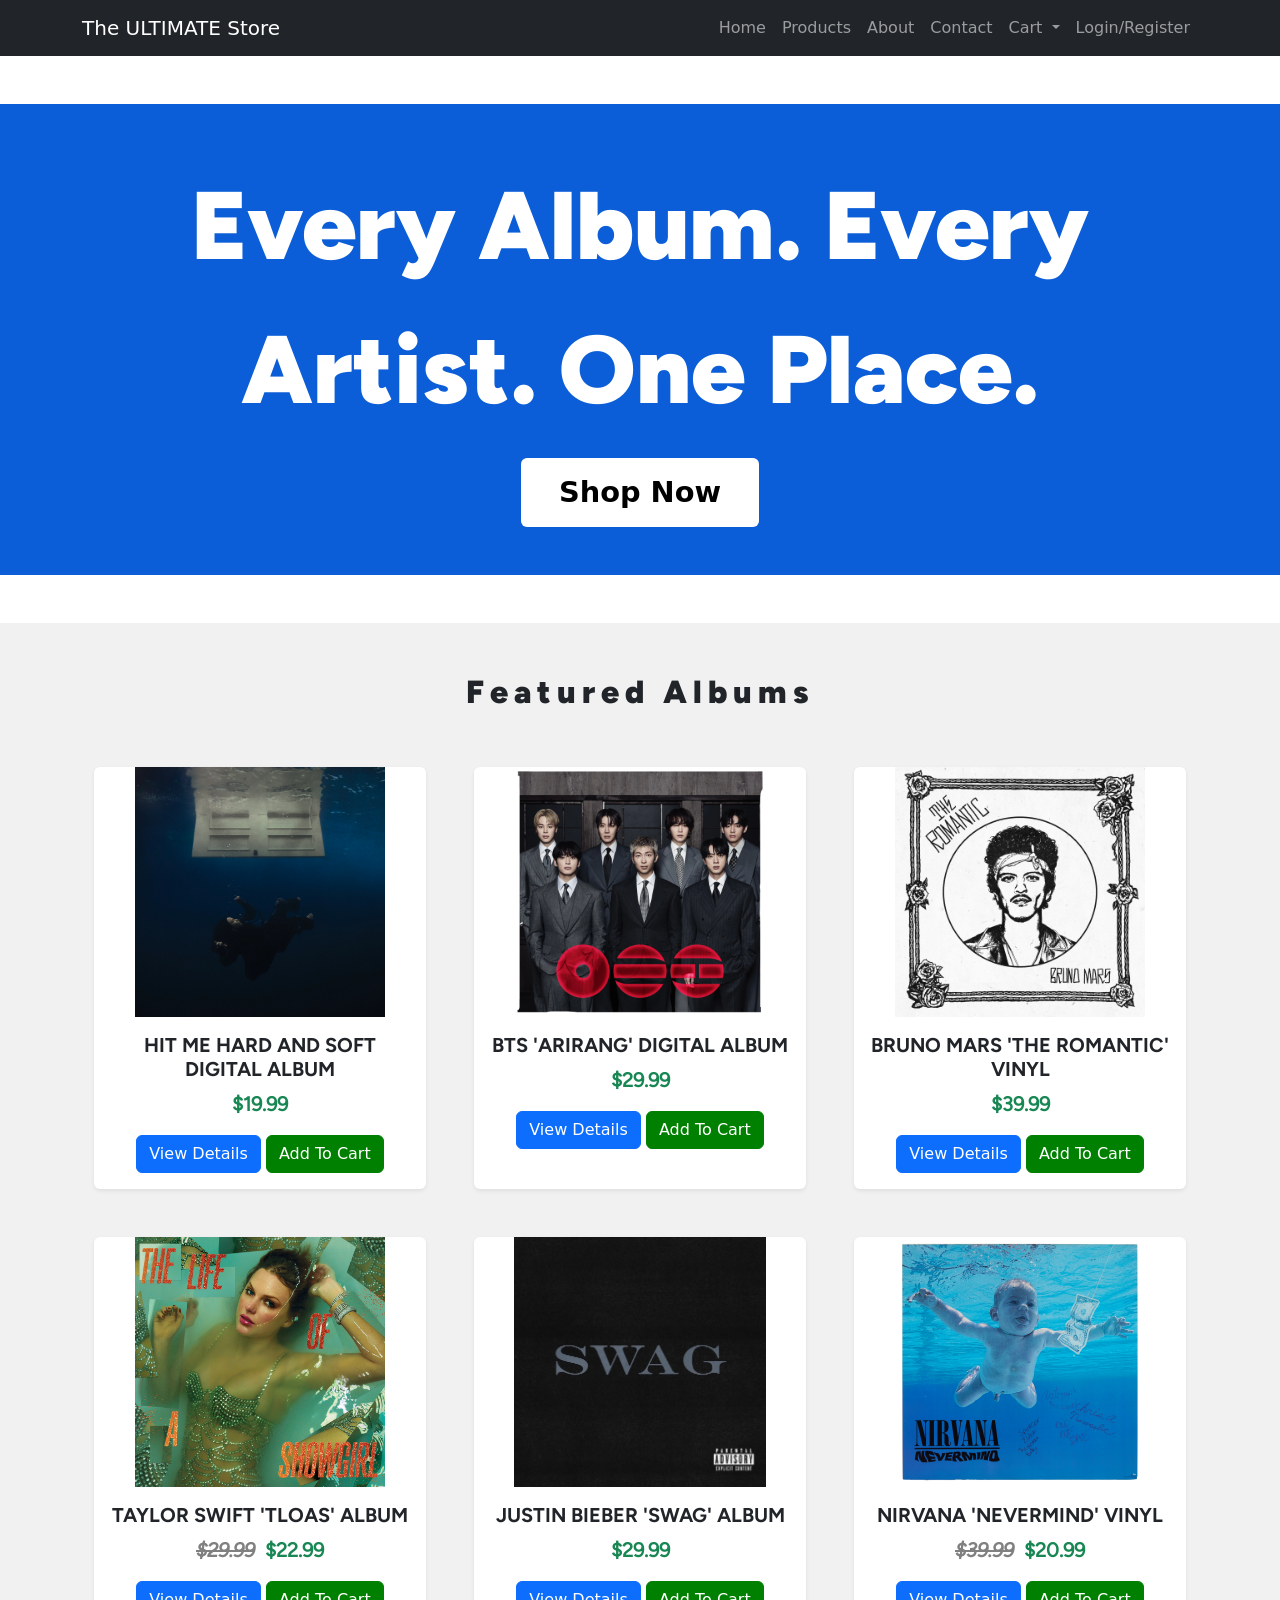
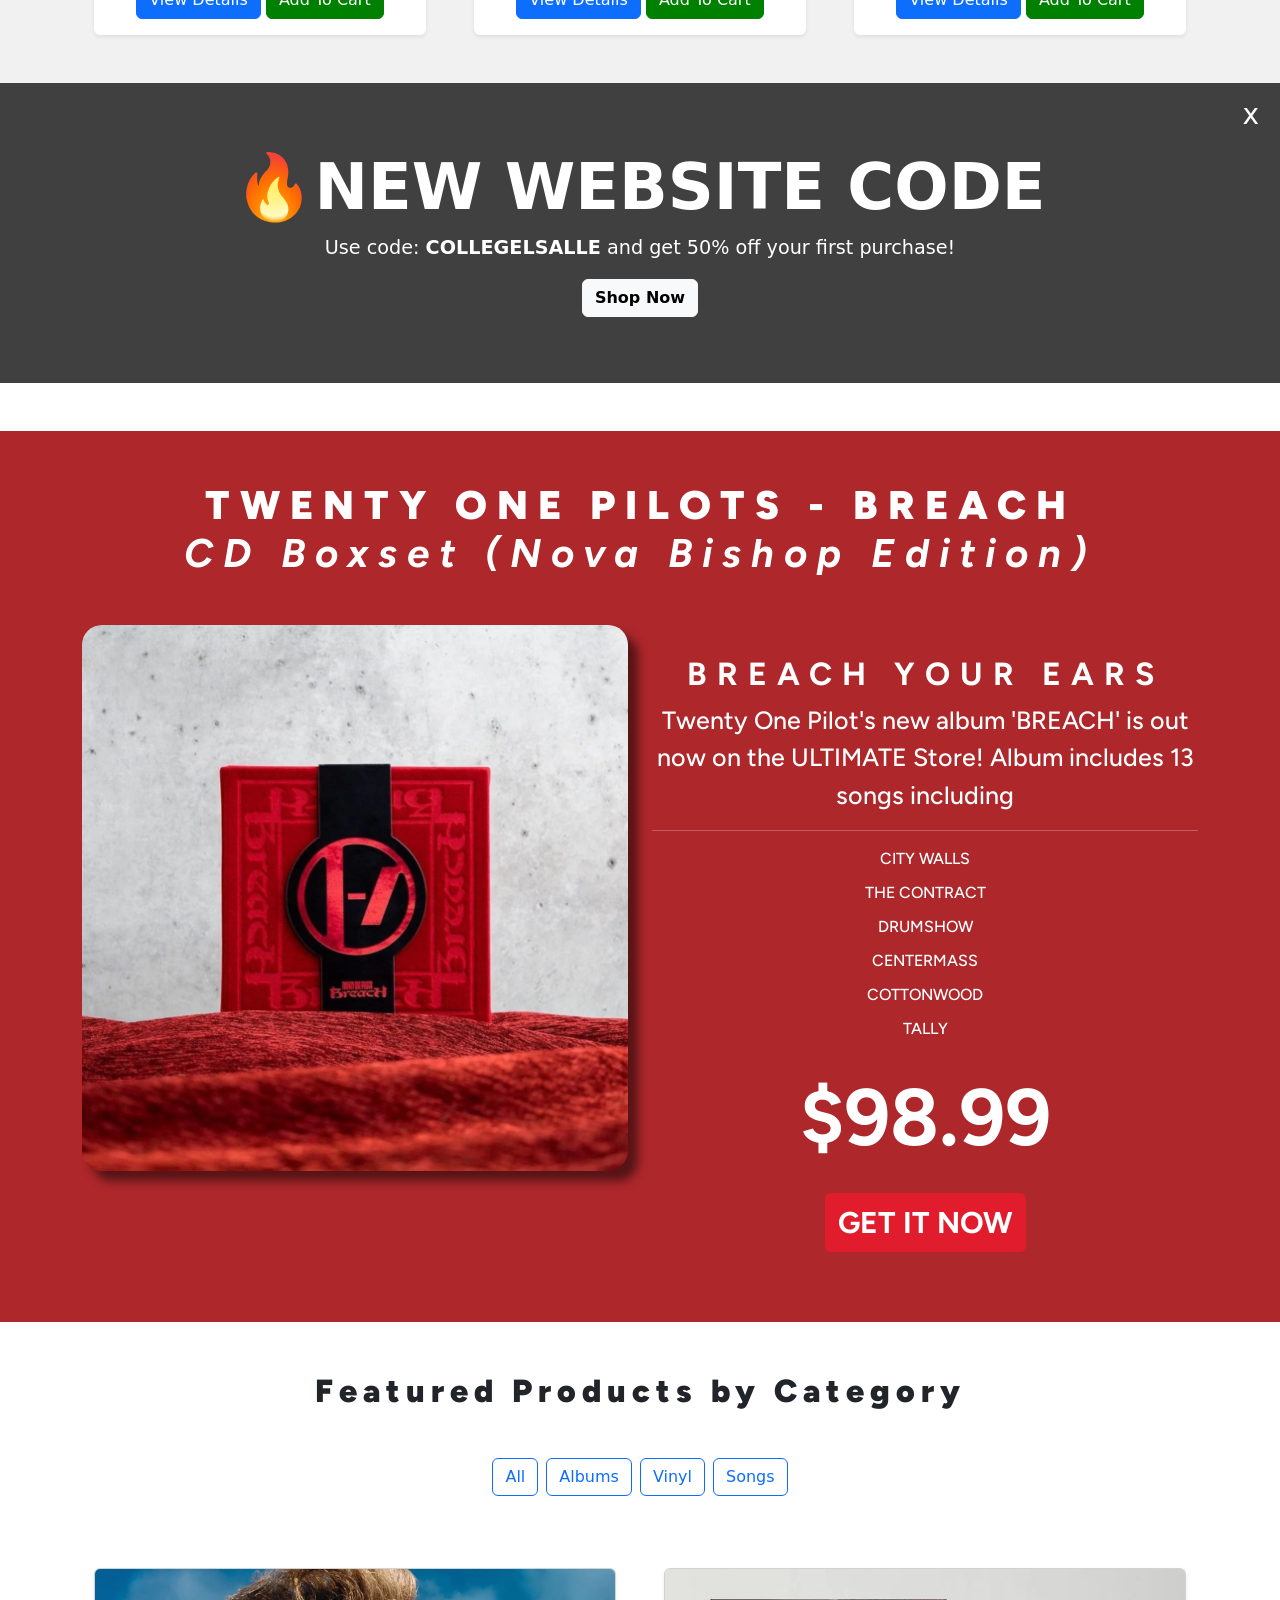
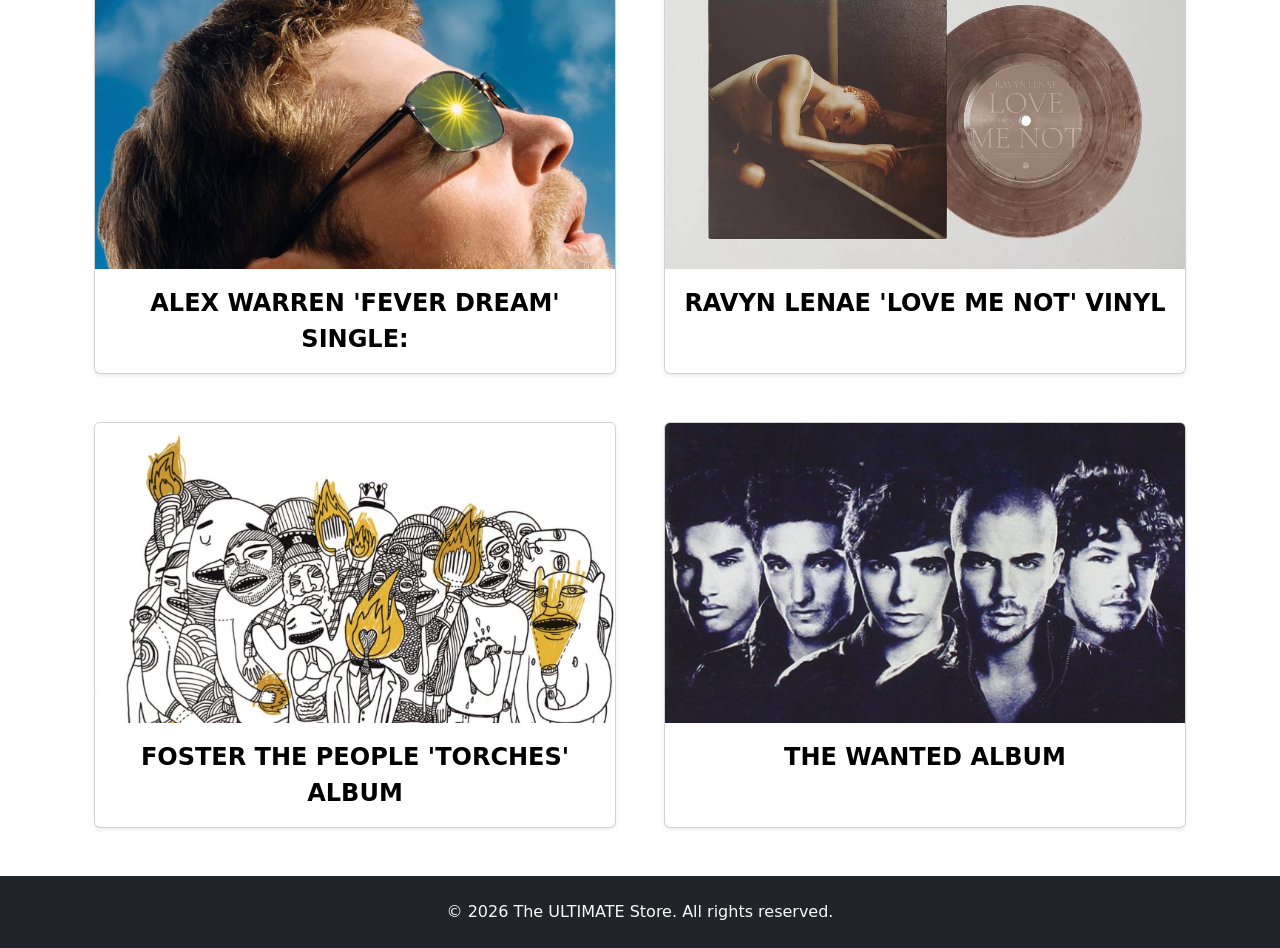
<file: index.html>
<!doctype html>
<html lang="en">
  <head>
    <meta charset="UTF-8" />
    <meta name="viewport" content="width=device-width, initial-scale=1.0" />
    <title>Home Page</title>
    <link rel="stylesheet" href="./css/styles.css" />
    <link
      href="https://cdn.jsdelivr.net/npm/bootstrap@5.3.8/dist/css/bootstrap.min.css"
      rel="stylesheet"
      integrity="sha384-sRIl4kxILFvY47J16cr9ZwB07vP4J8+LH7qKQnuqkuIAvNWLzeN8tE5YBujZqJLB"
      crossorigin="anonymous"
    />
    <script
      src="https://cdn.jsdelivr.net/npm/bootstrap@5.3.8/dist/js/bootstrap.bundle.min.js"
      integrity="sha384-FKyoEForCGlyvwx9Hj09JcYn3nv7wiPVlz7YYwJrWVcXK/BmnVDxM+D2scQbITxI"
      crossorigin="anonymous"
    ></script>
    <link rel="stylesheet" href="./css/banner.css" />
    <link rel="stylesheet" href="./css/index.css" />
  </head>
  <body>
    <!-- Navbar -->
    <div id="NavbarComponent"></div>
    <!-- Hero Section -->

    <div class="Hero-Container mb-5 pb-5">
      <div class="container mt-5 align-items-center d-flex flex-column">
        <p class="Hero-Title text-center-md-start">
          Every Album. Every Artist. One Place.
        </p>
        <a href="products.html" class="btn btn-primary-CTA CTA">Shop Now</a>
      </div>
    </div>

    <!--Featured Products-->

    <div class="featured-products pb-5">
      <h2 class="text-center section-title">Featured Albums</h2>
      <div class="container">
        <div class="row" id="product-list">
          <div id="product-list"></div>
        </div>
      </div>
    </div>

    <!--Banner Ad-->

    <div class="container-fluid p-0" id="adBanner">
      <div
        class="banner d-flex align-items-center justify-content-center text-center text-white position-relative"
      >
        <button class="close-btn" onclick="closeBanner()">x</button>

        <div>
          <h1 style="font-size: clamp(2rem, 5vw, 5rem)" class="fw-bold">
            🔥NEW WEBSITE CODE
          </h1>
          <p style="font-size: clamp(1rem, 1.5vw, 1.5rem)">
            Use code: <b>COLLEGELSALLE</b> and get 50% off your first purchase!
          </p>
          <button class="btn btn-light fw-semibold">Shop Now</button>
        </div>
      </div>
    </div>

    <section class="showcase">
      <div class="container showcase-info mt-5">
        <h1 class="text-center">
          TWENTY ONE PILOTS - BREACH <br />
          <span style="font-family: Figtree-BoldItalic"
            >CD Boxset (Nova Bishop Edition)</span
          >
        </h1>
        <div class="row mt-5">
          <div class="col-sm-12 col-xl-6">
            <img
              class="img-showcase"
              width="100%"
              src="./images/twenty_one_pilots_breach.jpg"
              alt=""
            />
          </div>
          <div class="col-sm-12 col-xl-6 breach-info">
            <h2 style="letter-spacing: 10px">BREACH YOUR EARS</h2>
            <p style="font-size: 25px">
              Twenty One Pilot's new album 'BREACH' is out now on the ULTIMATE
              Store! Album includes 13 songs including
            </p>
            <ul>
              <li>
                <hr />
                CITY WALLS
              </li>
              <li>THE CONTRACT</li>
              <li>DRUMSHOW</li>
              <li>CENTERMASS</li>
              <li>COTTONWOOD</li>
              <li>TALLY</li>
            </ul>
            <p style="font-size: 80px; font-family: Figtree-Bold">$98.99</p>
            <a
              onclick="viewBreachProduct()"
              class="btn"
              style="font-size: 30px; font-family: Figtree-Bold; color: white"
              href="product-details.html"
              >GET IT NOW</a
            >
          </div>
        </div>
      </div>
    </section>

    <!--Special Album Showcase-->

    <!--Categories Section-->

    <div class="categories mb-5">
      <h2 class="text-center mb-5 category-title section-title">
        Featured Products by Category
      </h2>
      <div class="d-flex justify-content-center gap-2 flex-wrap my-4">
        <button class="btn btn-outline-primary filter-btn" id="all">All</button>
        <button class="btn btn-outline-primary filter-btn" id="albums">
          Albums
        </button>
        <button class="btn btn-outline-primary filter-btn" id="vinyl">
          Vinyl
        </button>
        <button class="btn btn-outline-primary filter-btn" id="songs">
          Songs
        </button>
      </div>
      <div class="container">
        <div class="row" id="category-product-list"></div>
      </div>
    </div>
    <!--Footer-->
    <footer class="bg-dark text-light text-center pt-4 pb-4 footer mt-3">
      <p style="margin: 0">
        &copy; 2026 The ULTIMATE Store. All rights reserved.
      </p>
    </footer>
  </body>
  <script src="./js/menu-cart.js" defer></script>
  <script src="./js/index/categories.js"></script>
  <script src="./js/index/featured.js"></script>
  <script src="./js/global-components.js"></script>
  <script>
    let banner = document.getElementById("adBanner");
    let ad = localStorage.getItem("bannerClosed");

    if (ad === "true") {
      banner.style.display = "none";
    }
  </script>
  <script>
    function closeBanner() {
      let banner = document.getElementById("adBanner");
      banner.style.display = "none";

      localStorage.setItem("bannerClosed", "true");
    }

    function viewBreachProduct() {
      let product = {
        name: "TWENTY ONE PILOTS - BREACH",
        price: 98.99,
        originalPrice: null,
        type: "CD",
        image: "./images/twenty_one_pilots_breach.jpg",
        description:
          " Twenty One Pilot's new album 'BREACH' is out now on the ULTIMATE Store!",
      };

      localStorage.setItem("selectedProduct", JSON.stringify(product));
    }
  </script>
</html>
<!--       _
     .__(.)< (MEOW)
      \___)   
~~~~~~~~~~~~~~~~~~-->
</file>
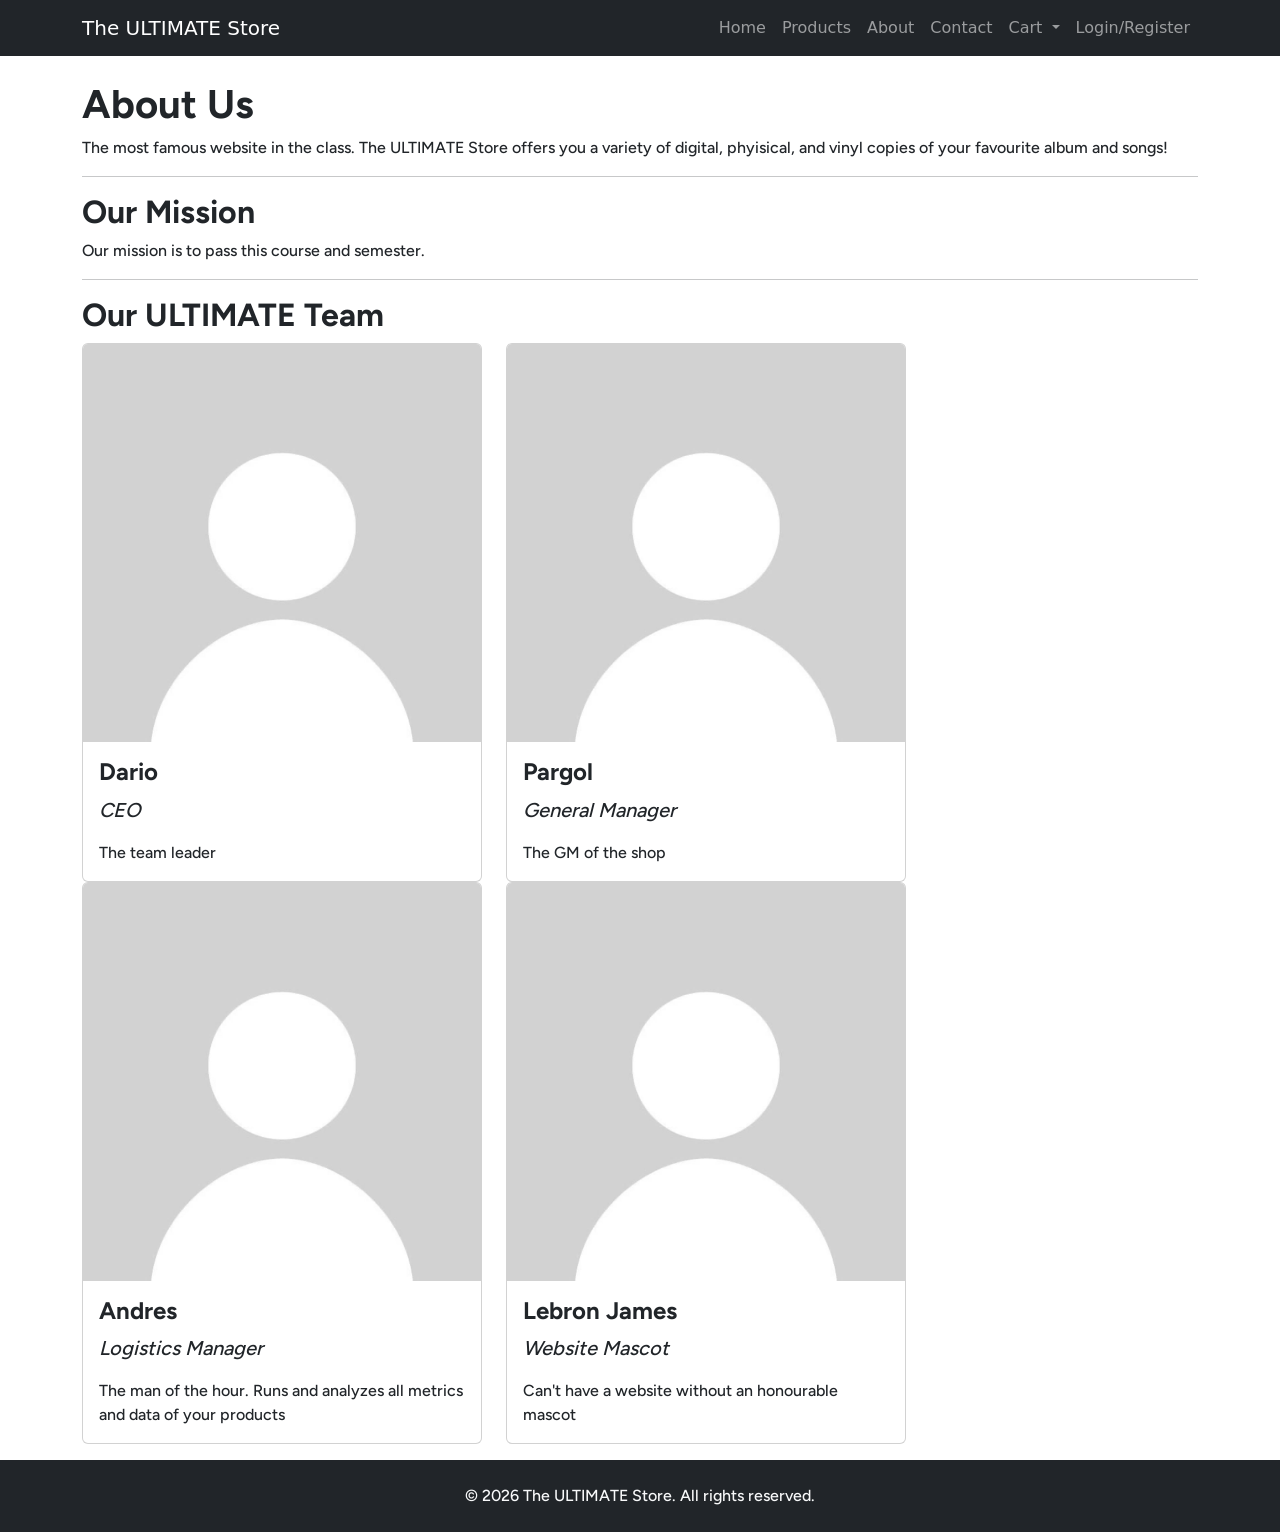
<file: about.html>
<!doctype html>
<html lang="en">
  <head>
    <meta charset="UTF-8" />
    <meta name="viewport" content="width=device-width, initial-scale=1.0" />
    <title>About Us</title>
    <link
      href="https://cdn.jsdelivr.net/npm/bootstrap@5.3.8/dist/css/bootstrap.min.css"
      rel="stylesheet"
      integrity="sha384-sRIl4kxILFvY47J16cr9ZwB07vP4J8+LH7qKQnuqkuIAvNWLzeN8tE5YBujZqJLB"
      crossorigin="anonymous"
    />
    <script
      src="https://cdn.jsdelivr.net/npm/bootstrap@5.3.8/dist/js/bootstrap.bundle.min.js"
      integrity="sha384-FKyoEForCGlyvwx9Hj09JcYn3nv7wiPVlz7YYwJrWVcXK/BmnVDxM+D2scQbITxI"
      crossorigin="anonymous"
    ></script>
    <link rel="stylesheet" href="./css/about.css">
  </head>
  <body>
    <div id="NavbarComponent"></div>
    <div class="container mt-4">
      <h1>About Us</h1>
      <p>
        The most famous website in the class. The ULTIMATE Store offers you a variety of digital, phyisical, and vinyl copies of your favourite album and songs!
      </p>
      <h2><hr>Our Mission</h2>
      <p>
          Our mission is to pass this course and semester.
      </p>
      <h2><hr>Our ULTIMATE Team</h2>
      <div class="row" id="teamMembers"></div>
    </div>
    <footer class="bg-dark text-light text-center pb-4 pt-4 footer mt-3">
      <p style="margin: 0;">&copy; 2026 The ULTIMATE Store. All rights reserved.</p>
    </footer>
  </body>
  <script src="js/menu-cart.js"></script>
  <script src="js/global-components.js"></script>
  <script src="js/about.js"></script>
</html>
</file>
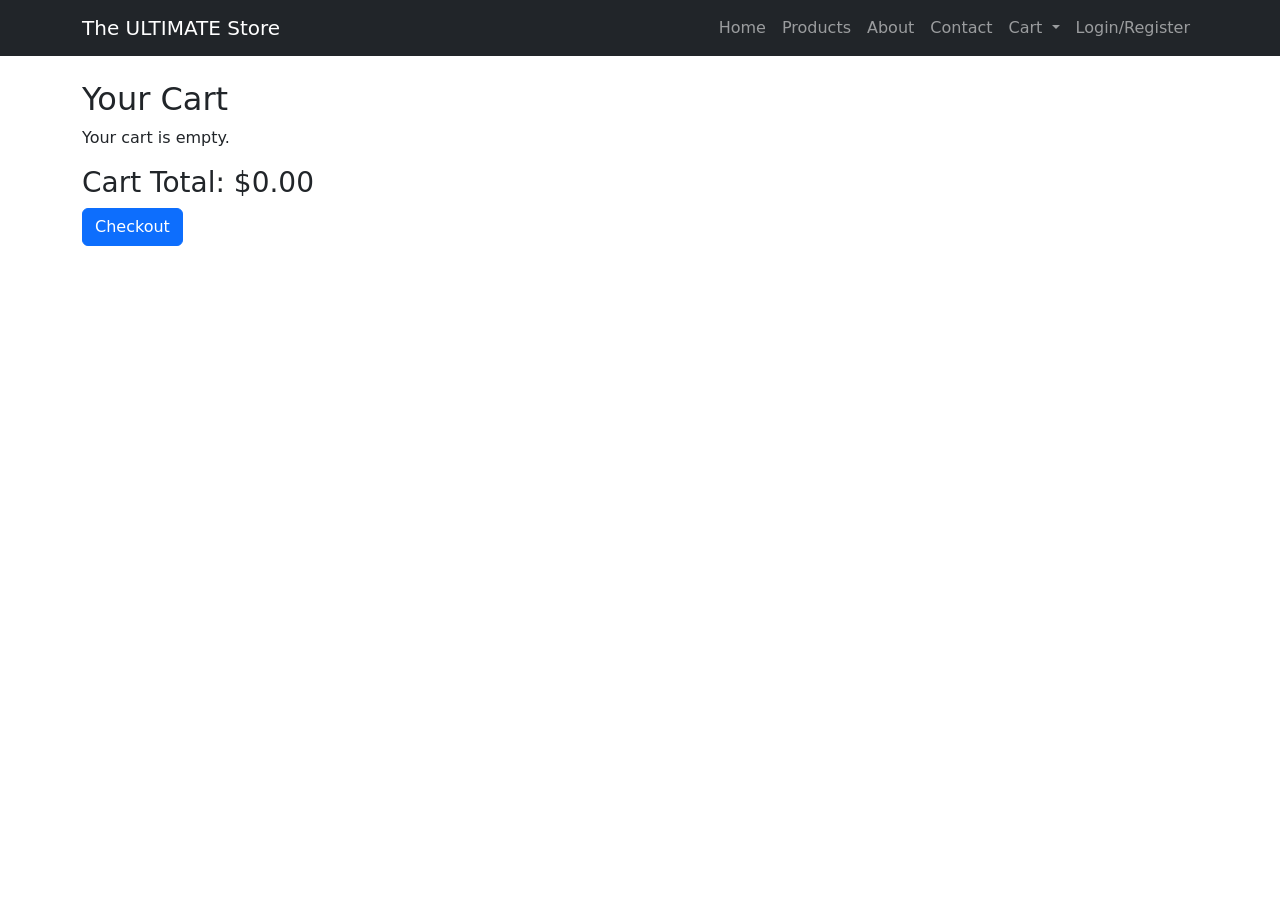
<file: cart.html>
<!doctype html>
<html lang="en">
  <head>
    <meta charset="UTF-8" />
    <meta name="viewport" content="width=device-width, initial-scale=1.0" />
    <title>Document</title>
        <link
      href="https://cdn.jsdelivr.net/npm/bootstrap@5.3.8/dist/css/bootstrap.min.css"
      rel="stylesheet"
      integrity="sha384-sRIl4kxILFvY47J16cr9ZwB07vP4J8+LH7qKQnuqkuIAvNWLzeN8tE5YBujZqJLB"
      crossorigin="anonymous"
    />
    <script
      src="https://cdn.jsdelivr.net/npm/bootstrap@5.3.8/dist/js/bootstrap.bundle.min.js"
      integrity="sha384-FKyoEForCGlyvwx9Hj09JcYn3nv7wiPVlz7YYwJrWVcXK/BmnVDxM+D2scQbITxI"
      crossorigin="anonymous"
    ></script>
  </head>
  <body>
    <div id="NavbarComponent"></div>
    <div class="container mt-4">

      <h2>Your Cart</h2>
      <div id="cartContainer"></div>
      <h3 id="cartTotal">Cart Total: $0.00</h3>
      <button id="checkoutButton" class="btn btn-primary">Checkout</button>
    </div>
  </body>
  <script>
    let goToCheckout = document.getElementById("checkoutButton");

    goToCheckout.addEventListener("click", function () {
      window.location.href = "checkout.html";
    });
  </script>
  <script src="js/cart.js"></script>
    <script src="js/menu-cart.js" defer></script>
  <script src="js/global-components.js"></script>
</html>
</file>
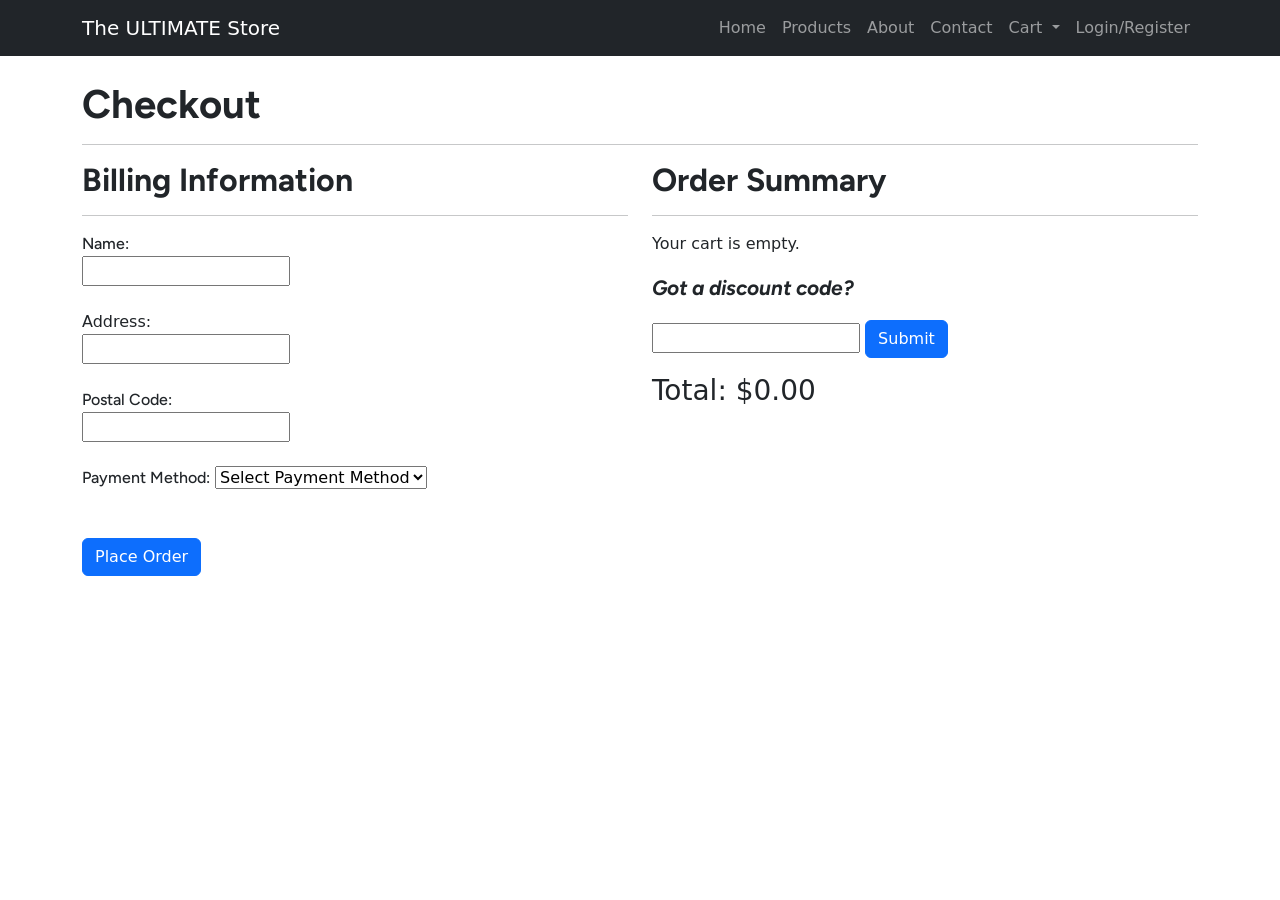
<file: checkout.html>
<!doctype html>
<html lang="en">

<head>
  <meta charset="UTF-8" />
  <meta name="viewport" content="width=device-width, initial-scale=1.0" />
  <title>Checkout</title>
  <link href="https://cdn.jsdelivr.net/npm/bootstrap@5.3.8/dist/css/bootstrap.min.css" rel="stylesheet"
    integrity="sha384-sRIl4kxILFvY47J16cr9ZwB07vP4J8+LH7qKQnuqkuIAvNWLzeN8tE5YBujZqJLB" crossorigin="anonymous" />
  <script src="https://cdn.jsdelivr.net/npm/bootstrap@5.3.8/dist/js/bootstrap.bundle.min.js"
    integrity="sha384-FKyoEForCGlyvwx9Hj09JcYn3nv7wiPVlz7YYwJrWVcXK/BmnVDxM+D2scQbITxI"
    crossorigin="anonymous"></script>
    <link rel="stylesheet" href="./css/checkout.css">
</head>

<body>
  <div id="NavbarComponent"></div>
  <div class="container mt-4">
    <h1 class="checkout">Checkout
      <hr>
    </h1>


    <div class="row">
      <div class="col-md-6">
        <h2 class="Billing-Title">Billing Information
          <hr>
        </h2>

        <form id="checkoutForm">
          <div>
            <label class="FormLabel" for="customerName">Name:</label><br>
            <input type="text" id="customerName" />
          </div>
          <br />

          <div>
            <label class="Formlabel" for="customerAddress">Address:</label> <br>
            <input type="text" id="customerAddress" />
          </div>
          <br />
          <div>
            <label class="FormLabel" for="customerPostalCode">Postal Code:</label> <br>
            <input type="text" id="customerPostalCode" />
          </div>

          <br />
          <div>
            <label class="FormLabel" for="paymentMethod">Payment Method:</label>
            <select id="paymentMethod" onchange="showPaymentFields()">
              <option value="none">Select Payment Method</option>
              <option value="credit">Credit Card</option>
              <option value="debit">Debit Card</option>
              <option value="paypal">PayPal</option>
            </select>
          </div>
          <br>

          <div id="creditFields" style="display: none">
            <p style="font-weight: 700;">Credit Card Information:</p>
            <label class="FormLabel" for="creditCardholderName">Cardholder Name:</label> <br>
            <input class="input-italic" type="text" id="creditCardholderName" placeholder="Cardholder Name" />
            <br><br>
            <label class="FormLabel" for="creditCardNumber">Card Number:</label> <br>
            <input class="input-italic" type="text" id="creditCardNumber" placeholder="Card Number" />
          </div>

          <div id="debitFields" style="display: none">
            <p style="font-weight: 700;">Debit Card Information:</p>
            <label class="FormLabel" for="debitCardholderName">Cardholder Name:</label> <br>
            <input class="input-italic" type="text" id="debitCardholderName" placeholder="Cardholder Name" /> <br> <br>

            <label class="FormLabel" for="debitCardNumber">Card Number:</label> <br>
            <input class="input-italic" type="text" id="debitCardNumber" placeholder="Card Number" />
          </div>
          <div id="paypalFields" style="display: none">
            <p style="font-weight: 700;">PayPal Information:</p>
            <label class="FormLabel" for="paypalEmail">PayPal Email:</label><br>
            <input class="input-italic" type="email" id="paypalEmail" placeholder="PayPal Email" />
          </div>

          <button class="btn btn-primary mt-4" type="submit">Place Order</button>
        </form>

        <p id="confirmationMessage"></p>
      </div>

      <div class="col-md-6">
        <h2 class="Order-Title">Order Summary
          <hr>
        </h2>
        <div id="orderSummary"></div>
        <span style="font-size: 15px;">
          <p class="discount-text">Got a discount code?</p>
        </span>
        <input type="text" id="discount" name="name">
        <button type="button" id="applyDiscount" class="btn btn-primary">Submit</button>
        <p style="color: green; font-size: 20px; font-weight: 700;" id="discountMessage"></p>
        <h3 id="orderTotal">Total: $0.00</h3>
      </div>
    </div>
  </div>
</body>
<script src="js/checkout.js" defer></script>
<script src="js/global-components.js"></script>
<script src="js/menu-cart.js" defer></script>

</html>
</file>
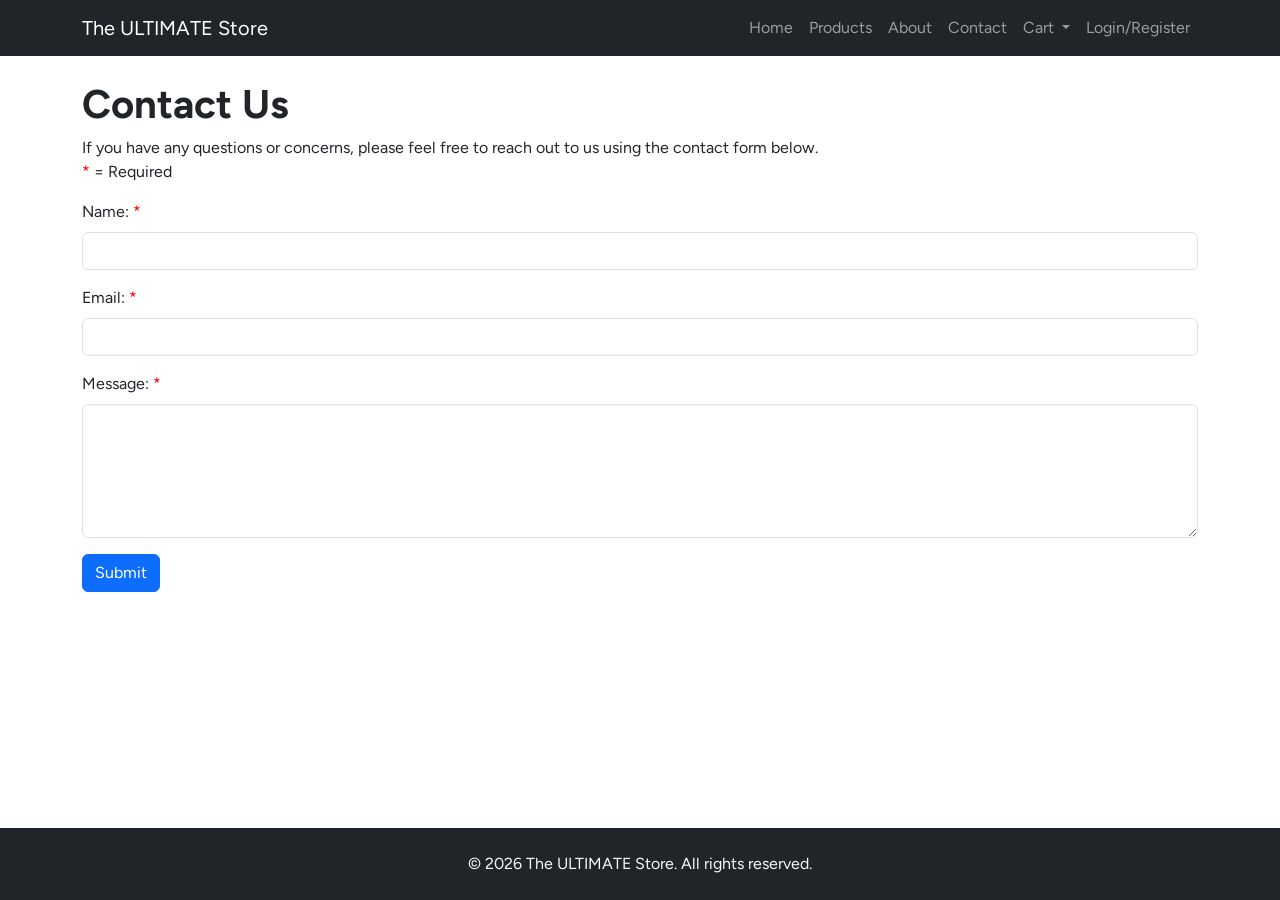
<file: contact.html>
<!DOCTYPE html>
<html lang="en">

<head>
    <meta charset="UTF-8">
    <meta name="viewport" content="width=device-width, initial-scale=1.0">
    <title>Contact Us</title>
    <link rel="stylesheet" href="css/styles.css" />
    <link href="https://cdn.jsdelivr.net/npm/bootstrap@5.3.8/dist/css/bootstrap.min.css" rel="stylesheet"
        integrity="sha384-sRIl4kxILFvY47J16cr9ZwB07vP4J8+LH7qKQnuqkuIAvNWLzeN8tE5YBujZqJLB" crossorigin="anonymous" />
    <script src="https://cdn.jsdelivr.net/npm/bootstrap@5.3.8/dist/js/bootstrap.bundle.min.js"
        integrity="sha384-FKyoEForCGlyvwx9Hj09JcYn3nv7wiPVlz7YYwJrWVcXK/BmnVDxM+D2scQbITxI"
        crossorigin="anonymous"></script>
</head>

<style>

    @font-face {
  font-family: Figtree-Black;
  src: url(../fonts/Figtree/Figtree-Black.ttf);
}
    @font-face {
  font-family: Figtree-Bold;
  src: url(../fonts/Figtree/Figtree-Bold.ttf);
}
    @font-face {
  font-family: Figtree;
  src: url(../fonts/Figtree/Figtree-Regular.ttf);
}

* {
    font-family: Figtree;
}

</style>

<body>
    <div id="NavbarComponent"></div>
    <div class="container mt-4">
        <h1 style="font-family: Figtree-Bold;">Contact Us</h1>
        <p>
            If you have any questions or concerns, please feel free to reach out to us using the contact form below. <br>
            <span style="color: red;">*</span> = Required
        </p>
        <form id="contactForm">
            <div class="mb-3">
                <label for="name" class="form-label">Name: <span style="color: red;"> *</span></label>
                <input type="text" class="form-control" id="name" name="name">
            </div>
            <div class="mb-3">
                <label for="email" class="form-label">Email:<span style="color: red;"> *</span></label>
                <input type="email" class="form-control" id="email" name="email">
            </div>
            <div class="mb-3">
                <label for="message" class="form-label">Message: <span style="color: red;"> *</span></label>
                <textarea class="form-control" id="message" name="message" rows="5"></textarea>
            </div>
            <p style="text-align: center; color: red; font-style: italic; font-family: Figtree-Bold; font-size: 20px;" id="error"></p>
            <button type="submit" class="btn btn-primary">Submit</button>
        </form>
        </div>
            <footer class="fixed-bottom bg-dark text-light text-center pb-4 pt-4 footer mt-3">
      <p style="margin: 0;">&copy; 2026 The ULTIMATE Store. All rights reserved.</p>
    </footer>
</body>
<script src="js/contact.js"></script>
<script src="js/global-components.js"></script>
<script src="js/menu-cart.js"></script>
</html>
</file>
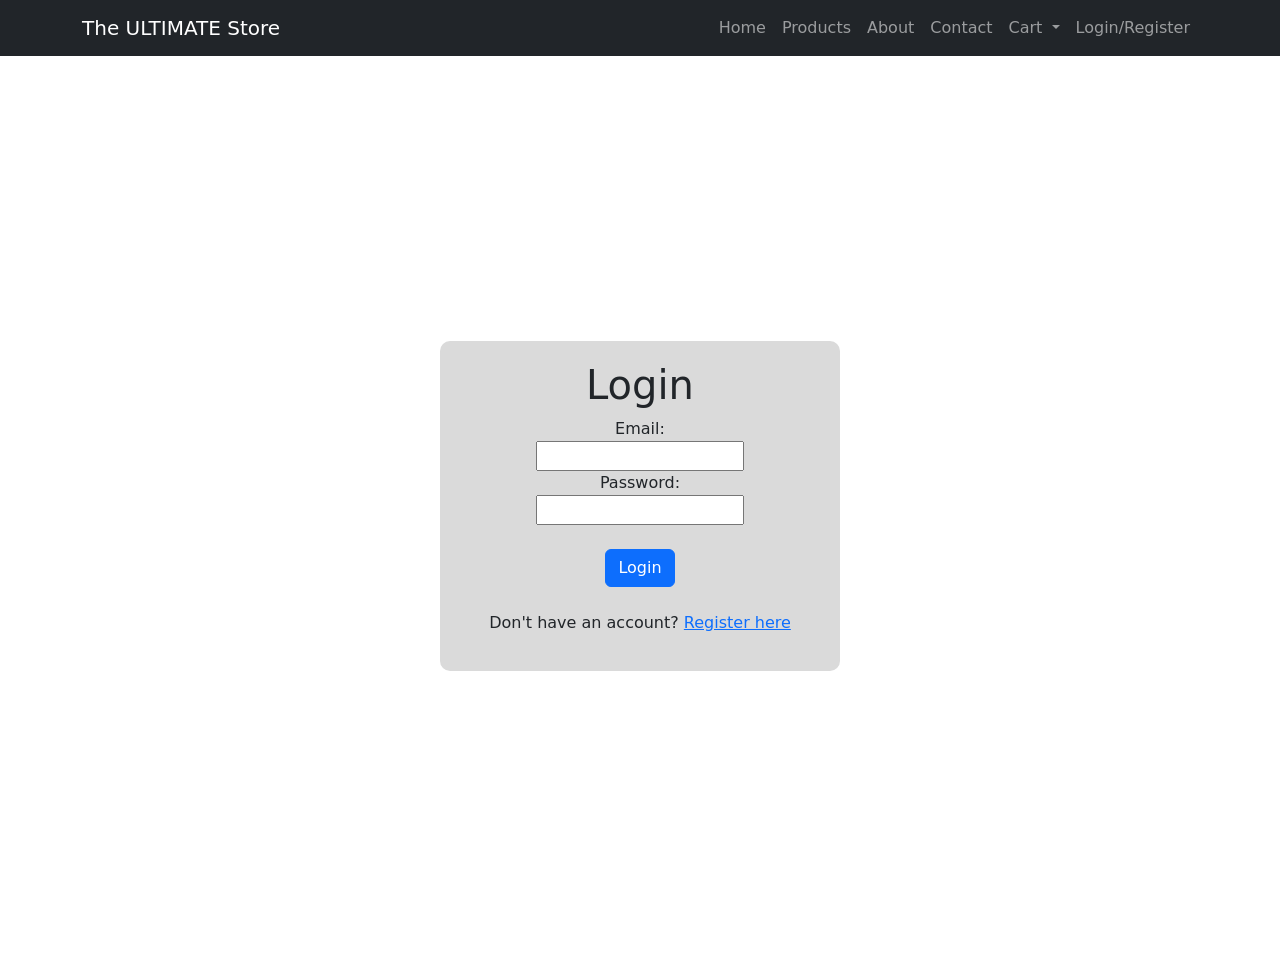
<file: login-page.html>
<!doctype html>
<html lang="en">

<head>
  <meta charset="UTF-8" />
  <meta name="viewport" content="width=device-width, initial-scale=1.0" />
  <title>Login</title>
  <link href="https://cdn.jsdelivr.net/npm/bootstrap@5.3.8/dist/css/bootstrap.min.css" rel="stylesheet"
    integrity="sha384-sRIl4kxILFvY47J16cr9ZwB07vP4J8+LH7qKQnuqkuIAvNWLzeN8tE5YBujZqJLB" crossorigin="anonymous" />
  <script src="https://cdn.jsdelivr.net/npm/bootstrap@5.3.8/dist/js/bootstrap.bundle.min.js"
    integrity="sha384-FKyoEForCGlyvwx9Hj09JcYn3nv7wiPVlz7YYwJrWVcXK/BmnVDxM+D2scQbITxI"
    crossorigin="anonymous"></script>
</head>
<style>
  .form-container {
  background-color: rgb(218, 218, 218);
  max-width: 400px;
  padding: 20px;
  border-radius: 10px;
}
</style>
<body>
  <div id="NavbarComponent"></div>

  <div class="d-flex justify-content-center align-items-center vh-100">
    <div class="container form-container text-center">
      <h1>Login</h1>
      <form id="loginForm">
        <label>Email:</label><br>
        <input type="email" id="loginEmail" required /><br>

        <label>Password:</label><br>
        <input type="password" id="loginPassword" required /> <br><br>

        <button class="btn btn-primary" type="submit">Login</button>
      </form><br>
      <p>Don't have an account? <a href="registration-page.html">Register here</a></p>
    </div>

  </div>
</body>
<script src="js/login.js"></script>
<script src="js/global-components.js"></script>
<script src="js/menu-cart.js"></script>

</html>
</file>
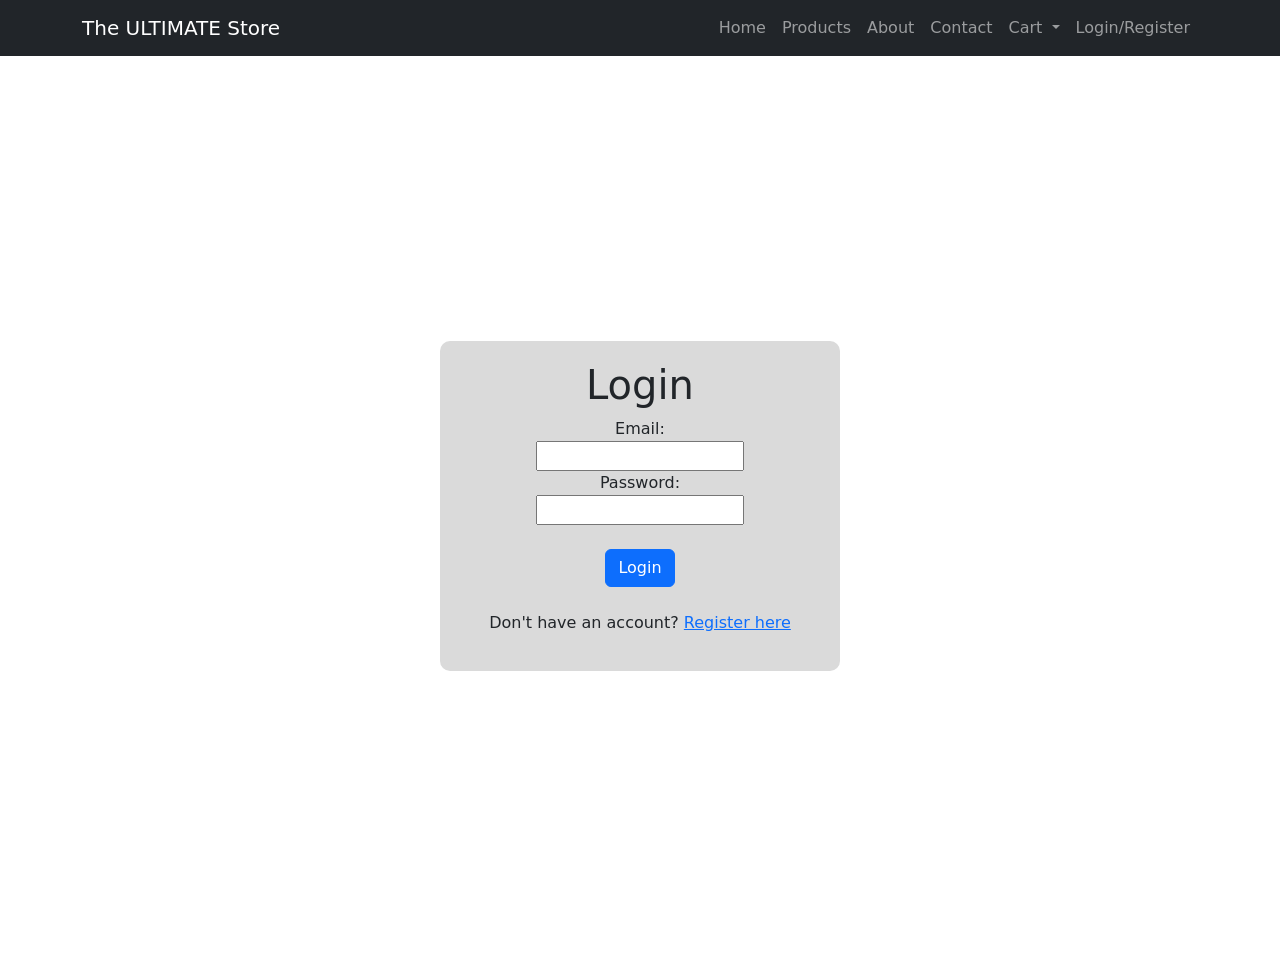
<file: login.html>
<!doctype html>
<html lang="en">

<head>
  <meta charset="UTF-8" />
  <meta name="viewport" content="width=device-width, initial-scale=1.0" />
  <title>Login</title>
  <link href="https://cdn.jsdelivr.net/npm/bootstrap@5.3.8/dist/css/bootstrap.min.css" rel="stylesheet"
    integrity="sha384-sRIl4kxILFvY47J16cr9ZwB07vP4J8+LH7qKQnuqkuIAvNWLzeN8tE5YBujZqJLB" crossorigin="anonymous" />
  <script src="https://cdn.jsdelivr.net/npm/bootstrap@5.3.8/dist/js/bootstrap.bundle.min.js"
    integrity="sha384-FKyoEForCGlyvwx9Hj09JcYn3nv7wiPVlz7YYwJrWVcXK/BmnVDxM+D2scQbITxI"
    crossorigin="anonymous"></script>
</head>
<style>
  .form-container {
  background-color: rgb(218, 218, 218);
  max-width: 400px;
  padding: 20px;
  border-radius: 10px;
}
</style>
<body>
  <div id="NavbarComponent"></div>

  <div class="d-flex justify-content-center align-items-center vh-100">
    <div class="container form-container text-center">
      <h1>Login</h1>
      <form id="loginForm">
        <label>Email:</label><br>
        <input type="email" id="loginEmail" required /><br>

        <label>Password:</label><br>
        <input type="password" id="loginPassword" required /> <br><br>

        <button class="btn btn-primary" type="submit">Login</button>
      </form><br>
      <p>Don't have an account? <a href="registration.html">Register here</a></p>
    </div>

  </div>
</body>
<script src="js/login.js"></script>
<script src="js/global-components.js"></script>
<script src="js/menu-cart.js"></script>

</html>
</file>
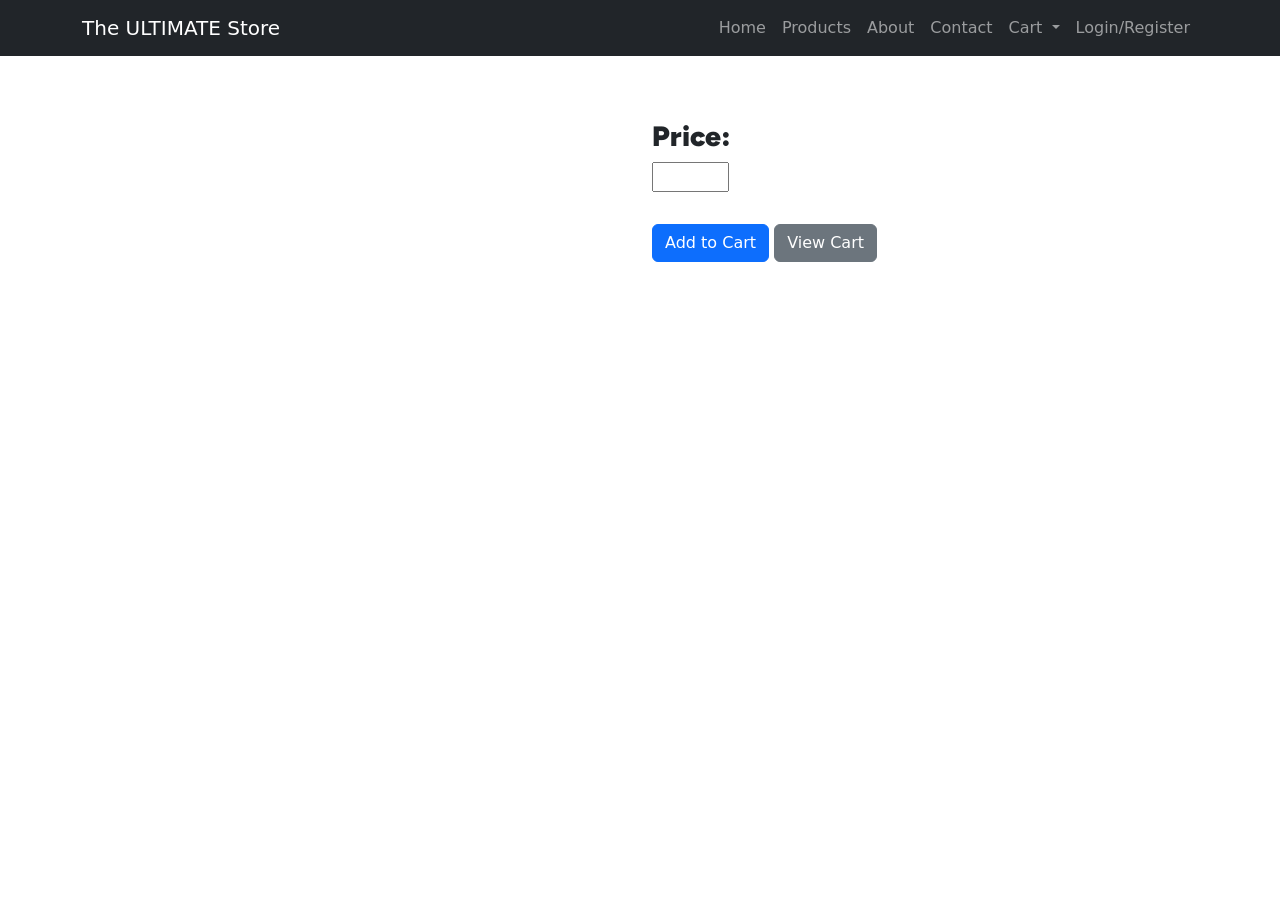
<file: product-details.html>
<!doctype html>
<html lang="en">
  <head>
    <meta charset="UTF-8" />
    <meta name="viewport" content="width=device-width, initial-scale=1.0" />
    <title>Product Details</title>
    <link
      href="https://cdn.jsdelivr.net/npm/bootstrap@5.3.8/dist/css/bootstrap.min.css"
      rel="stylesheet"
      integrity="sha384-sRIl4kxILFvY47J16cr9ZwB07vP4J8+LH7qKQnuqkuIAvNWLzeN8tE5YBujZqJLB"
      crossorigin="anonymous"
    />
    <script
      src="https://cdn.jsdelivr.net/npm/bootstrap@5.3.8/dist/js/bootstrap.bundle.min.js"
      integrity="sha384-FKyoEForCGlyvwx9Hj09JcYn3nv7wiPVlz7YYwJrWVcXK/BmnVDxM+D2scQbITxI"
      crossorigin="anonymous"
    ></script>
    <link rel="stylesheet" href="./css/styles.css">
  </head>

  <body>
    <!-- Navbar -->
    <div id="NavbarComponent"></div>


    <div class="container mt-5">
      <div class="row">
        <div class="col-lg-6 col-md-12">
          <img style="width: 100%; margin: auto" id="productImage" />

        </div>
        <div class="col-lg-6 col-md-12">
            <h1 style="font-family: Figtree-Black;" id="productName"></h1>
            <h4 id="originalPrice"></h4>
            <p id="productDescription"></p>
            <p style=" font-size: large;" id="type"></p>
            <h3><span style="font-family: Figtree-Black;">Price: </span><span id="productPrice"></span></h3>
            <input type="number" id="quantityInput" min="1" max="10" step="1" />
            <br>
            <br>
            <h4 id="totalPrice"></h4>
            <button id="addToCartButton" class="btn btn-primary">Add to Cart</button>
            <button class="btn btn-secondary" onclick="window.location.href='./cart.html'">View Cart</button>
            <p style="color: green; font-weight: 700;" class="mt-3" id="productAdded"></p>
        </div>
      </div>
    </div>
  </body>
  <script src="js/product-details.js"></script>
  <script src="js/menu-cart.js" defer></script>
  <script src="js/global-components.js"></script>
</html>
</file>
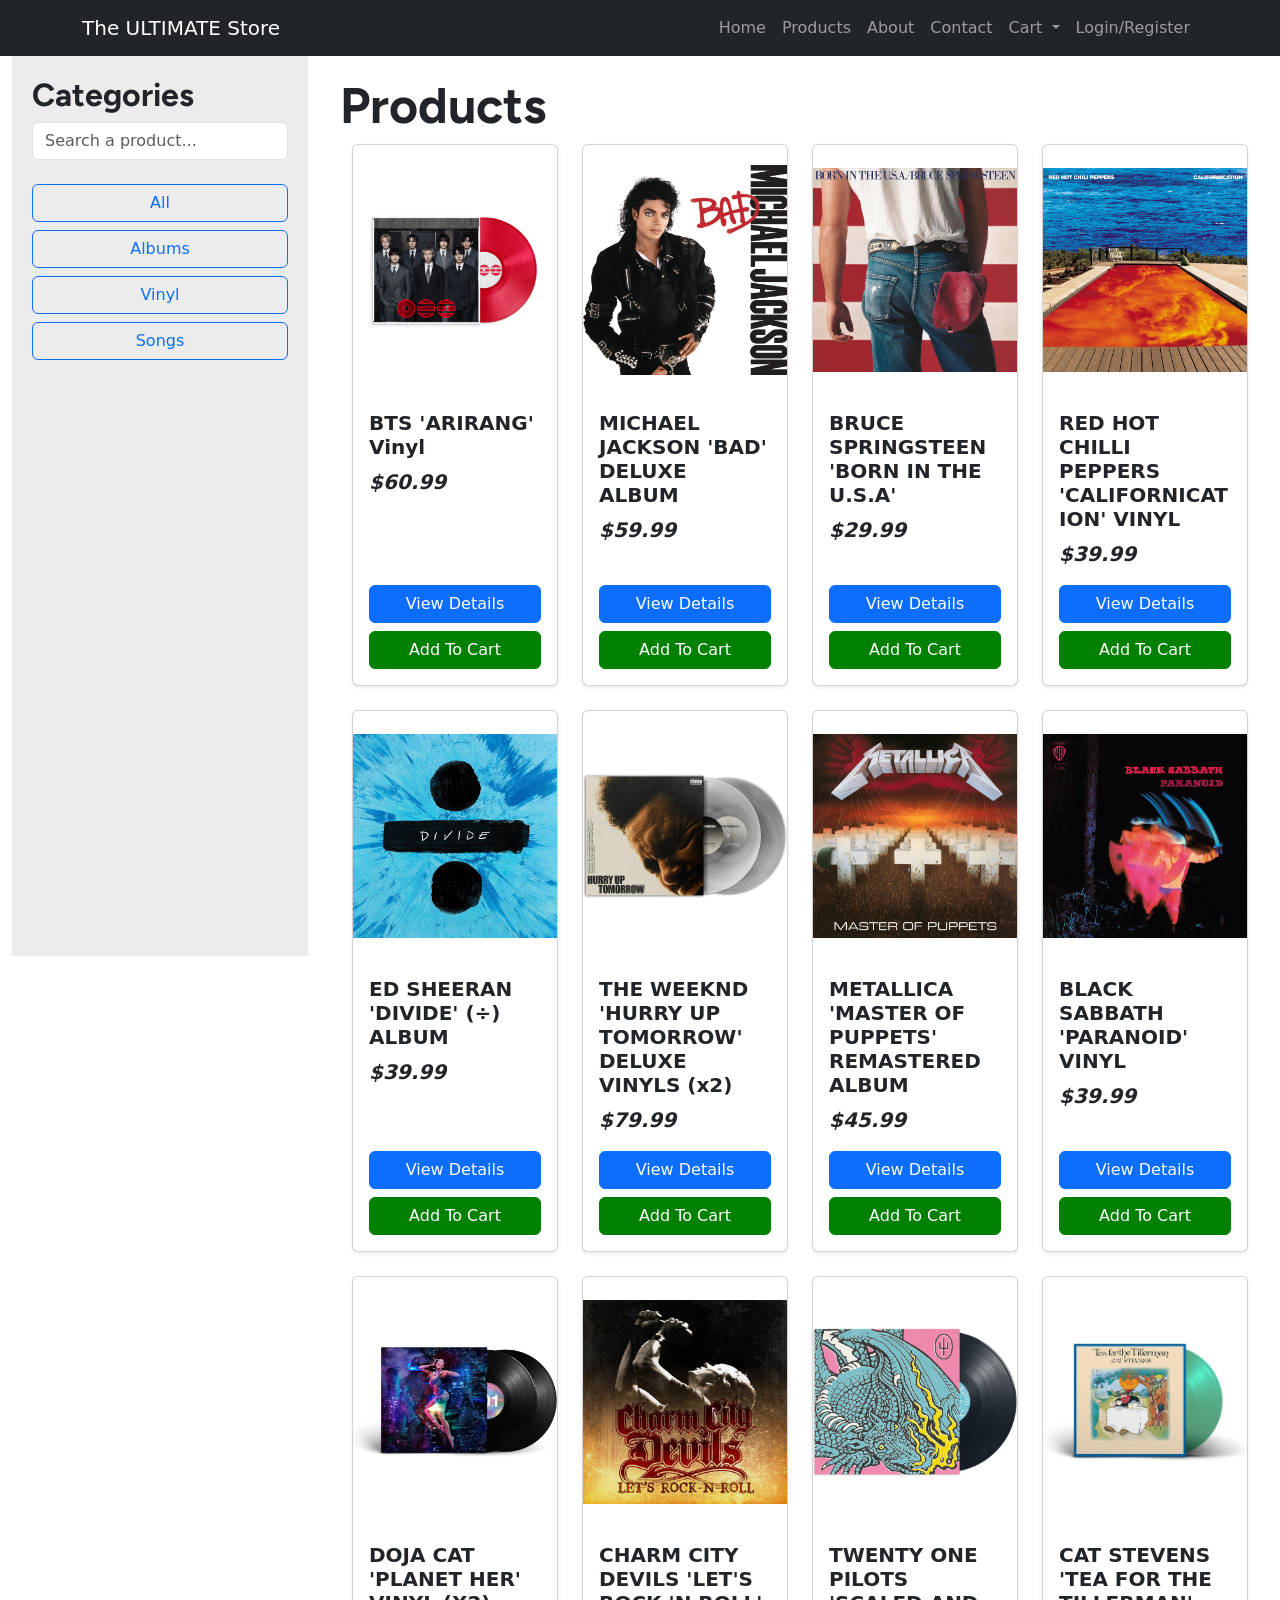
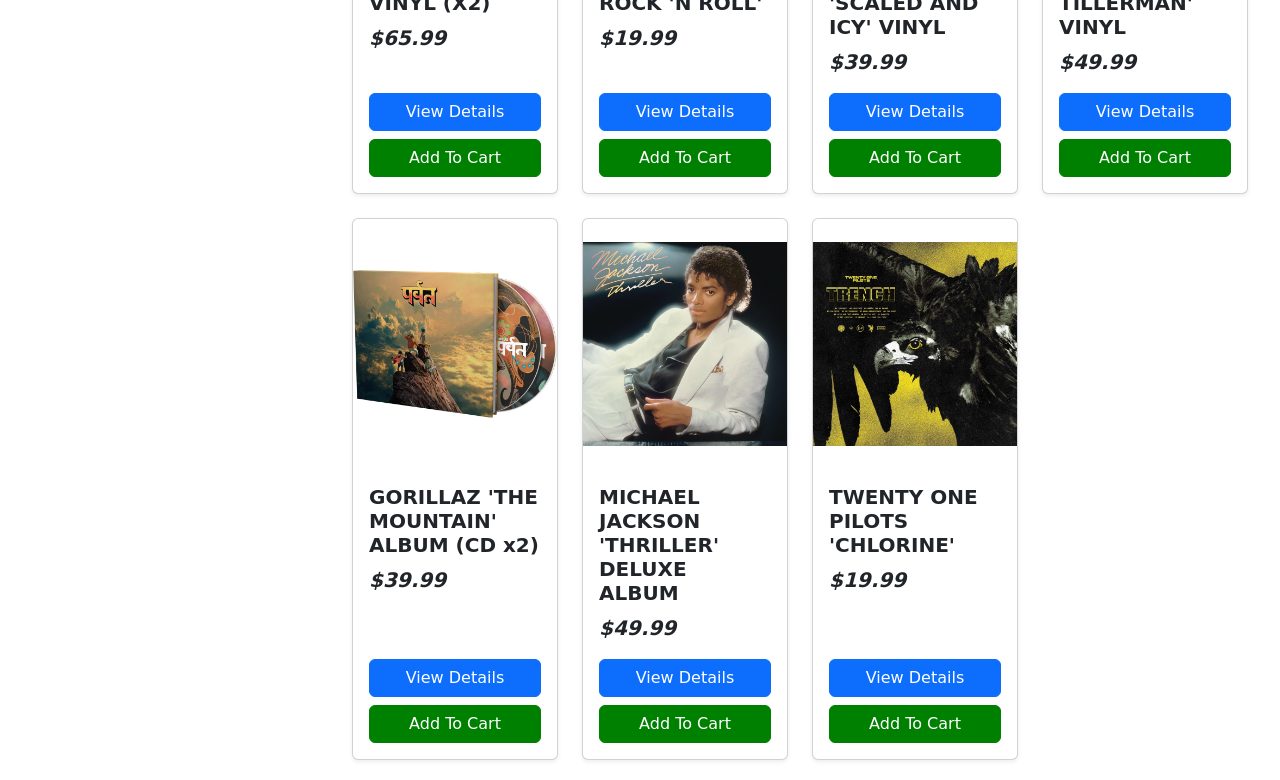
<file: products.html>
<!doctype html>
<html lang="en">
  <head>
    <meta charset="UTF-8" />
    <meta name="viewport" content="width=device-width, initial-scale=1.0" />
    <title>Products</title>
    <link
      href="https://cdn.jsdelivr.net/npm/bootstrap@5.3.8/dist/css/bootstrap.min.css"
      rel="stylesheet"
      integrity="sha384-sRIl4kxILFvY47J16cr9ZwB07vP4J8+LH7qKQnuqkuIAvNWLzeN8tE5YBujZqJLB"
      crossorigin="anonymous"
    />
    <script
      src="https://cdn.jsdelivr.net/npm/bootstrap@5.3.8/dist/js/bootstrap.bundle.min.js"
      integrity="sha384-FKyoEForCGlyvwx9Hj09JcYn3nv7wiPVlz7YYwJrWVcXK/BmnVDxM+D2scQbITxI"
      crossorigin="anonymous"
    ></script>
    <link rel="stylesheet" href="css/styles.css" />
  </head>

  <body>
    <div id="NavbarComponent"></div>
    <div class="container-fluid">
      <div class="row">
        <div class="col-12 col-md-3">
          <aside class="sidebar">
            <h2>Categories</h2>
            <input
              type="text"
              id="searchInput"
              class="form-control mb-4"
              placeholder="Search a product..."
            />
            <div class="d-flex flex-md-column flex-wrap gap-2">
              <button class="btn btn-outline-primary filter-btn" id="all">
                All
              </button>
              <button class="btn btn-outline-primary filter-btn" id="albums">
                Albums
              </button>
              <button class="btn btn-outline-primary filter-btn" id="vinyls">
                Vinyl
              </button>
              <button class="btn btn-outline-primary filter-btn" id="songs">
                Songs
              </button>
            </div>
          </aside>
        </div>

        <div class="col-12 col-md-9 products-content">
          <h2 style="font-size: 50px">Products</h2>
          <div class="container">
            <div class="row g-4" id="product-list"></div>
          </div>
        </div>
      </div>
    </div>
  </body>
  <script src="js/products-page.js"></script>
  <script src="js/menu-cart.js" defer></script>
  <script src="js/global-components.js"></script>
</html>
</file>
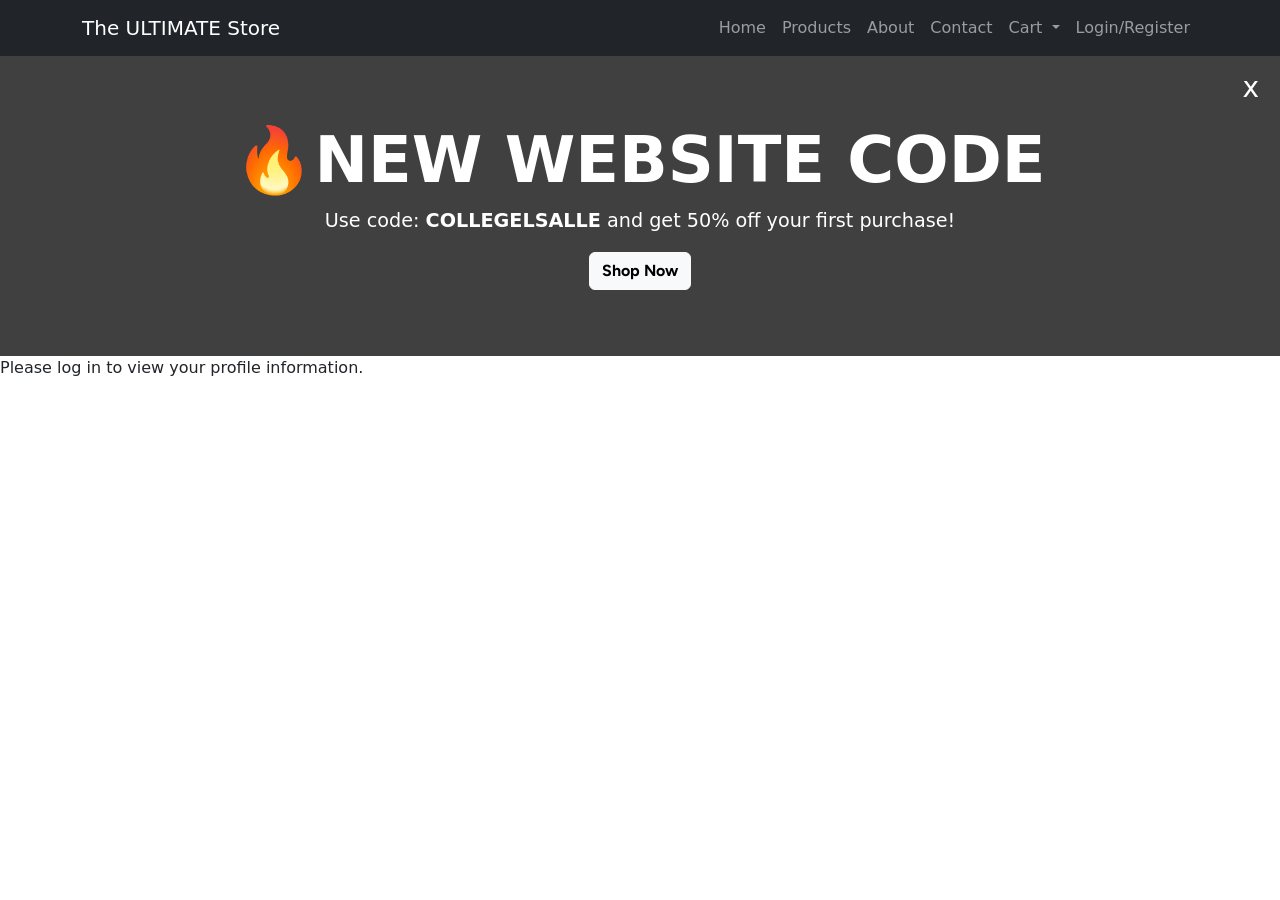
<file: profile.html>
<!doctype html>
<html lang="en">
  <head>
    <meta charset="UTF-8" />
    <meta name="viewport" content="width=device-width, initial-scale=1.0" />
    <title id="profileTitle"></title>

  <link href="https://cdn.jsdelivr.net/npm/bootstrap@5.3.8/dist/css/bootstrap.min.css" rel="stylesheet"
    integrity="sha384-sRIl4kxILFvY47J16cr9ZwB07vP4J8+LH7qKQnuqkuIAvNWLzeN8tE5YBujZqJLB" crossorigin="anonymous" />
  <script src="https://cdn.jsdelivr.net/npm/bootstrap@5.3.8/dist/js/bootstrap.bundle.min.js"
    integrity="sha384-FKyoEForCGlyvwx9Hj09JcYn3nv7wiPVlz7YYwJrWVcXK/BmnVDxM+D2scQbITxI"
    crossorigin="anonymous"></script>
    <link rel="stylesheet" href="./css/banner.css">
  </head>
  <body>
    <div id="NavbarComponent"></div>
      <!--Ad Banner-->

  <div class="container-fluid p-0" id="adBanner">
    <div class="banner d-flex align-items-center justify-content-center text-center text-white position-relative">

      <button class="close-btn" onclick="closeBanner()">x</button>

      <div>
        <h1 style="font-size: clamp(2rem, 5vw, 5rem);" class="fw-bold">🔥NEW WEBSITE CODE</h1>
        <p style="font-size: clamp(1rem, 1.5vw, 1.5rem);">Use code:  <b>COLLEGELSALLE</b> and get 50% off your first purchase!</p>
        <a href="products.html" class="btn btn-light Show-Now-Font">Shop Now</a>
      </div>

    </div>
  </div>
    <div id="userInfo"></div>
  </body>
<script src="js/profile.js"></script>
<script src="js/global-components.js"></script>
<script src="js/menu-cart.js"></script>

<script>
  let banner = document.getElementById("adBanner");
let ad = localStorage.getItem("bannerClosed");

if (ad === "true") {
  banner.style.display = "none";
}
</script>
<script>
function closeBanner() {
  let banner = document.getElementById("adBanner");
  banner.style.display = "none";

  localStorage.setItem("bannerClosed", "true");
}
</script>
</html>
</file>
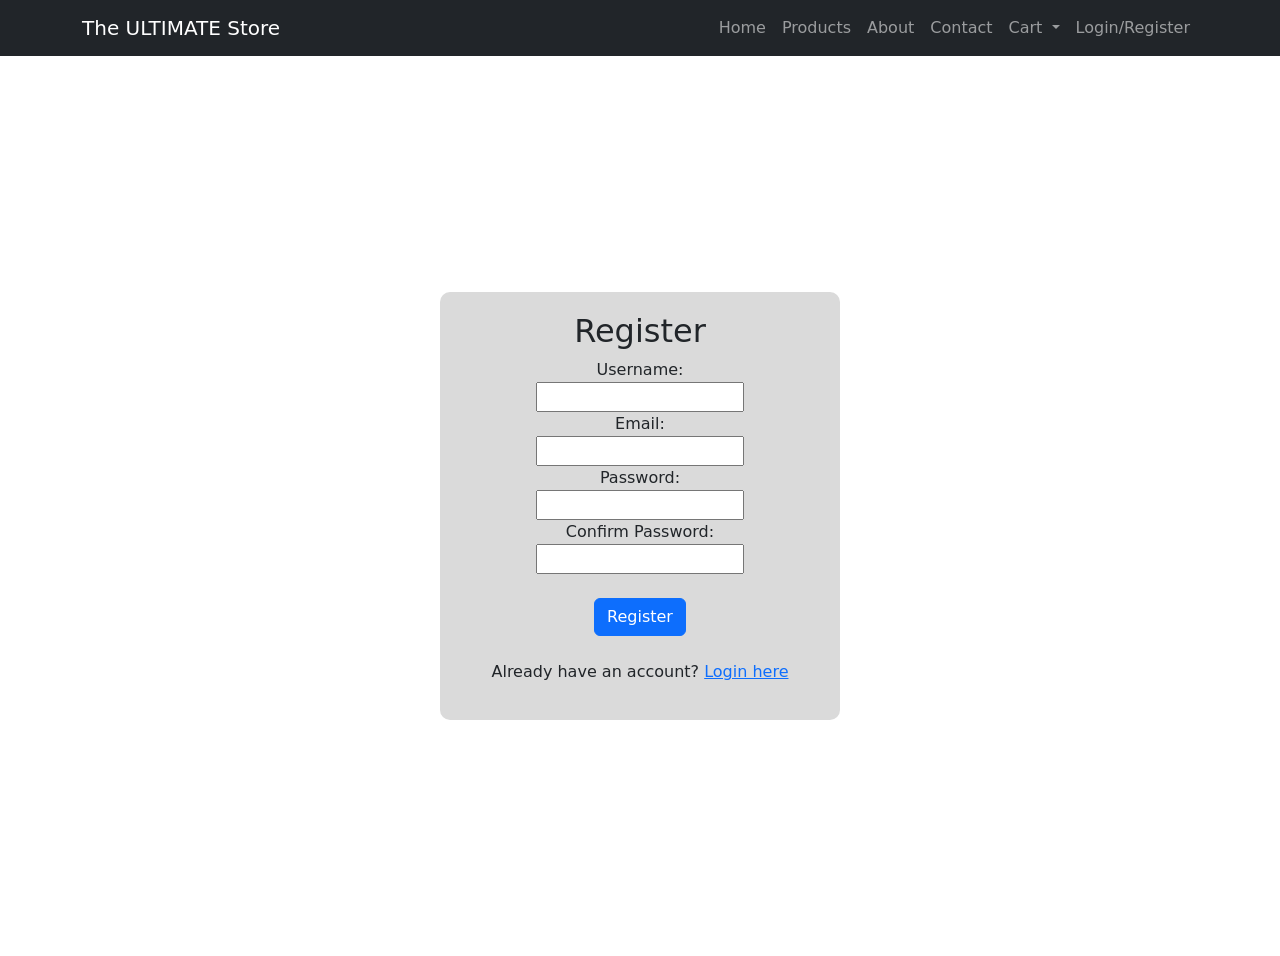
<file: registration-page.html>
<!DOCTYPE html>
<html lang="en">

<head>
    <meta charset="UTF-8">
    <meta name="viewport" content="width=device-width, initial-scale=1.0">
    <title>Registration</title>
    <link href="https://cdn.jsdelivr.net/npm/bootstrap@5.3.8/dist/css/bootstrap.min.css" rel="stylesheet"
        integrity="sha384-sRIl4kxILFvY47J16cr9ZwB07vP4J8+LH7qKQnuqkuIAvNWLzeN8tE5YBujZqJLB" crossorigin="anonymous" />
    <script src="https://cdn.jsdelivr.net/npm/bootstrap@5.3.8/dist/js/bootstrap.bundle.min.js"
        integrity="sha384-FKyoEForCGlyvwx9Hj09JcYn3nv7wiPVlz7YYwJrWVcXK/BmnVDxM+D2scQbITxI"
        crossorigin="anonymous"></script>
</head>
<style>
    .form-box {
        background-color: rgb(218, 218, 218);
        max-width: 400px;
        padding: 20px;
        border-radius: 10px;
    }
</style>

<body>
    <div id="NavbarComponent"></div>
    <div class="d-flex justify-content-center align-items-center vh-100">

        <div class="form-box container text-center">
            <h2>Register</h2>
            <form id="registrationForm">
                <label for="username">Username:</label><br>
                <input type="text" id="username" name="username" required> <br>

                <label for="email">Email:</label> <br>
                <input type="email" id="email" name="email" required> <br>

                <label for="password">Password:</label> <br>
                <input type="password" id="password" name="password" required> <br>
                <label for="confirmPassword">Confirm Password:</label> <br>
                <input type="password" id="confirmPassword" name="confirmPassword" required> <br> <br>

                <button class="btn btn-primary" type="submit">Register</button> <br> <br>
            </form>
            <p>Already have an account? <a href="login-page.html">Login here</a></p>
        </div>

    </div>

</body>
<script src="js/registration.js"></script>
<script src="js/global-components.js"></script>
<script src="js/menu-cart.js"></script>

</html>
</file>
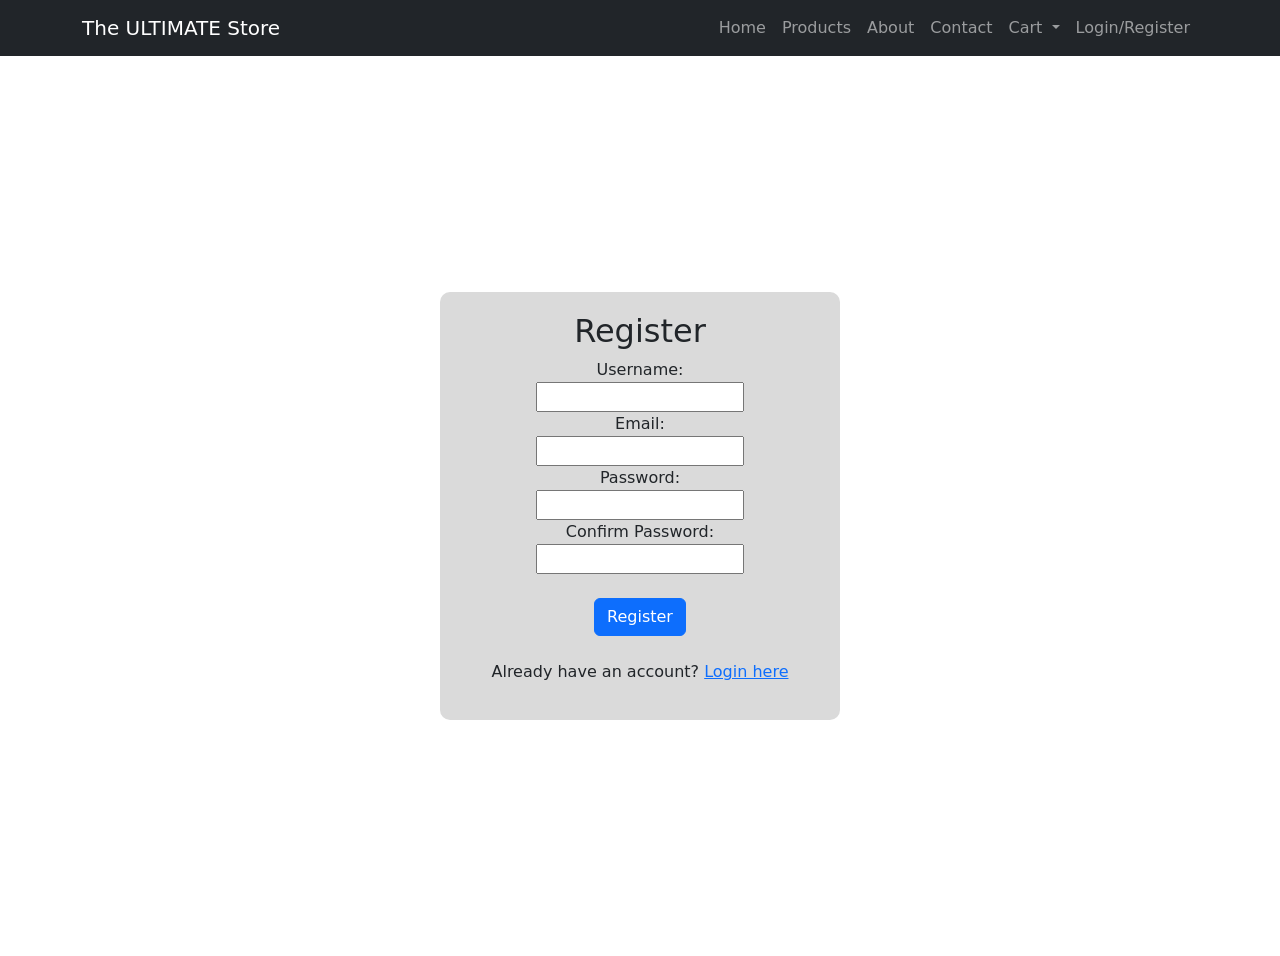
<file: registration.html>
<!DOCTYPE html>
<html lang="en">

<head>
    <meta charset="UTF-8">
    <meta name="viewport" content="width=device-width, initial-scale=1.0">
    <title>Registration</title>
    <link href="https://cdn.jsdelivr.net/npm/bootstrap@5.3.8/dist/css/bootstrap.min.css" rel="stylesheet"
        integrity="sha384-sRIl4kxILFvY47J16cr9ZwB07vP4J8+LH7qKQnuqkuIAvNWLzeN8tE5YBujZqJLB" crossorigin="anonymous" />
    <script src="https://cdn.jsdelivr.net/npm/bootstrap@5.3.8/dist/js/bootstrap.bundle.min.js"
        integrity="sha384-FKyoEForCGlyvwx9Hj09JcYn3nv7wiPVlz7YYwJrWVcXK/BmnVDxM+D2scQbITxI"
        crossorigin="anonymous"></script>
</head>
<style>
    .form-box {
        background-color: rgb(218, 218, 218);
        max-width: 400px;
        padding: 20px;
        border-radius: 10px;
    }
</style>

<body>
    <div id="NavbarComponent"></div>
    <div class="d-flex justify-content-center align-items-center vh-100">

        <div class="form-box container text-center">
            <h2>Register</h2>
            <form id="registrationForm">
                <label for="username">Username:</label><br>
                <input type="text" id="username" name="username" required> <br>

                <label for="email">Email:</label> <br>
                <input type="email" id="email" name="email" required> <br>

                <label for="password">Password:</label> <br>
                <input type="password" id="password" name="password" required> <br>
                <label for="confirmPassword">Confirm Password:</label> <br>
                <input type="password" id="confirmPassword" name="confirmPassword" required> <br> <br>

                <button class="btn btn-primary" type="submit">Register</button> <br> <br>
            </form>
            <p>Already have an account? <a href="login.html">Login here</a></p>
        </div>

    </div>

</body>
<script src="js/registration.js"></script>
<script src="js/global-components.js"></script>
<script src="js/menu-cart.js"></script>

</html>
</file>
<file: css/styles.css>
@font-face {
  font-family: Figtree-Black;
  src: url(../fonts/Figtree/Figtree-Black.ttf);
}

@font-face {
  font-family: Figtree-Bold;
  src: url(../fonts/Figtree/Figtree-Bold.ttf);
}

.bg-new {
  background-color: #16cb55 !important;
}

.Hero-Container {
  background-color: #0B5ED7;
}

#productDescription {
  font-family: Figtree-Black;
}

.Hero-Title {
  margin-top: 50px;
  text-align: center;
  font-size: clamp(2rem, 8vw, 6rem);
  font-family: Figtree-Black;
  color: white;
}

.CTA {
  font-weight: 700 !important;
  font-size: clamp(1rem, 2.5vw, 1.8rem) !important;
  padding: clamp(0.5rem, 1vw, 1rem) clamp(1rem, 3vw, 2.5rem) !important;
}

.btn-primary-CTA {
  background-color: #ffffff !important;
  border: none !important;
  color: black !important;
}

.btn-primary-CTA:hover {
  background-color: #000000 !important;
  color: rgb(255, 255, 255) !important;
}

.category-card p,
.category-card h4 {
  color: white;
}


.card-img-top {
  height: 300px;
  object-fit: cover;
}

.card {
  transition: transform 0.2s ease;
}

.card:hover {
  transform: scale(1.03);
}

.featured-products, .categories, .featured-partners{
  padding-top: 50px;
}

.featured-partners {
  text-align:  center;
}

h2 {
    font-family: Figtree-Bold !important;
}

.featured-products {
    background-color: rgb(241, 241, 241);
}

.min-vh-50 {
    min-height: 50vh !important;
}

.album-card {
    margin-bottom: 50px;
}

.list-unstyled li {
  width: 100%;
}

.list-unstyled a {
    gap: 20px;
    text-decoration: none;
    font-size: 30px;
    font-weight: 700;
}

aside {
    background-color: #ececec;
    padding: 20px;
}

/* Only apply full height on medium screens and up */
@media (min-width: 768px) {
    aside {
        height: 100vh;
    }
}

.products-content {
    padding: 20px;
}

.product-name {
    font-size: 24px;
    font-weight: bold;
    color: black;
    transition: 0.2s ease;
}

.product-name:hover {
    color: #007bff;
    text-decoration: underline;
}

.featured-product-image {
  width: 100%;
  height: 250px;
  object-fit: contain;
}

.card:hover {
  transform: translateY(-5px);
  transition: 0.2s ease;
}
</file>
<file: css/banner.css>
@font-face {
  font-family: Figtree-Bold;
  src: url(../fonts/Figtree/Figtree-Bold.ttf);
}

.banner {
  height: 300px;
  background-color: grey;
  position: relative;
}

.banner::before {
  content: "";
  position: absolute;
  top: 0;
  left: 0;
  width: 100%;
  height: 100%;
  background: rgba(0, 0, 0, 0.5);
  /* dark overlay */
}

.banner > div {
  position: relative;
  z-index: 1;
}

.close-btn {
  position: absolute;
  top: 10px;
  right: 15px;
  background: transparent;
  border: none;
  font-size: 28px;
  color: white;
  cursor: pointer;
  z-index: 2;
}

.close-btn:hover {
  color: red;
}

.Show-Now-Font {
  font-family: Figtree-Bold;
}
</file>
<file: css/index.css>
@font-face {
  font-family: Figtree-Bold;
  src: url(../fonts/Figtree/Figtree-Bold.ttf);
}
@font-face {
  font-family: Figtree-Black;
  src: url(../fonts/Figtree/Figtree-Black.ttf);
}

@font-face {
  font-family: Figtree-Medium;
  src: url(../fonts/Figtree/Figtree-Medium.ttf);
}

@font-face {
  font-family: Figtree-LightItalic;
  src: url(../fonts/Figtree/Figtree-LightItalic.ttf);
}

@font-face {
  font-family: Figtree-MediumItalic;
  src: url(../fonts/Figtree/Figtree-MediumItalic.ttf);
}

@font-face {
  font-family: Figtree-BoldItalic;
  src: url(../fonts/Figtree/Figtree-BoldItalic.ttf);
}

@font-face {
  font-family: Figtree-Italic;
  src: url(../fonts/Figtree/Figtree-Italic.ttf);
}
@font-face {
  font-family: Figtree;
  src: url(../fonts/Figtree/Figtree-Regular.ttf);
}

.card-title {
  font-family: Figtree-Bold !important;
}

.original-price {
  font-family: Figtree-Italic;
}

.price {
  font-family: Figtree;
}

.section-title {
  font-family: Figtree-Black !important;
  letter-spacing: 6px !important;
}

.showcase {
  background-color: #ad272b;
  padding-bottom: 70px;
  color: white;
}

.showcase-info h1 {
  font-family: Figtree-Black;
  letter-spacing: 20px;
  padding-top: 50px;
}

.img-showcase {
  border-radius: 20px;
  filter: drop-shadow(10px 10px 5px rgba(0, 0, 0, 0.5));
}
.showcase {
    font-family: Figtree-Medium;
    text-align: end;
}

.showcase ul {
    list-style: none;
    padding: 0;
}

.showcase li {
    margin-top: 10px;
}

.showcase a {
    background-color: #e11d2d;
}
.showcase a:hover {
    background-color: #3b060a;
}

@media (min-width: 320px) {
    .breach-info {
        text-align: center;
    }

    .breach-info h2 {
        margin-top: 30px;
    }
}

@media (min-width: 320px) {
    .showcase h1, .showcase span {
        letter-spacing: 0;
    }
}
@media (min-width: 1024px) {
    .showcase h1, .showcase span {
        letter-spacing: 10px; 
    }
}


@media (min-width: 1430px) {
    .breach-info {
        text-align: start;
    }
}
</file>
<file: css/about.css>
@font-face {
  font-family: Figtree-Medium;
  src: url(../fonts/Figtree/Figtree-Medium.ttf);
}

@font-face {
  font-family: Figtree-Bold;
  src: url(../fonts/Figtree/Figtree-Bold.ttf);
}

p {
font-family: Figtree-Medium;
}

h1, h2, h3, h4, h5, h6 {
font-family: Figtree-Bold;
}
</file>
<file: css/checkout.css>
@font-face {
  font-family: Figtree-Bold;
  src: url(../fonts/Figtree/Figtree-Bold.ttf);
}

@font-face {
  font-family: Figtree-Medium;
  src: url(../fonts/Figtree/Figtree-Medium.ttf);
}

@font-face {
  font-family: Figtree-LightItalic;
  src: url(../fonts/Figtree/Figtree-LightItalic.ttf);
}

@font-face {
  font-family: Figtree-MediumItalic;
  src: url(../fonts/Figtree/Figtree-MediumItalic.ttf);
}

@font-face {
  font-family: Figtree-BoldItalic;
  src: url(../fonts/Figtree/Figtree-BoldItalic.ttf);
}

.checkout {
  font-family: Figtree-Bold;
}

.Billing-Title {
  font-family: Figtree-Bold;
}
.Order-Title {
  font-family: Figtree-Bold;
}

.FormLabel {
  font-family: Figtree-Medium;
}

.input-italic {
  font-family: Figtree-LightItalic;
}

.discount-text {
    font-family: Figtree-BoldItalic;
    font-size: 1.3rem;
}
</file>
